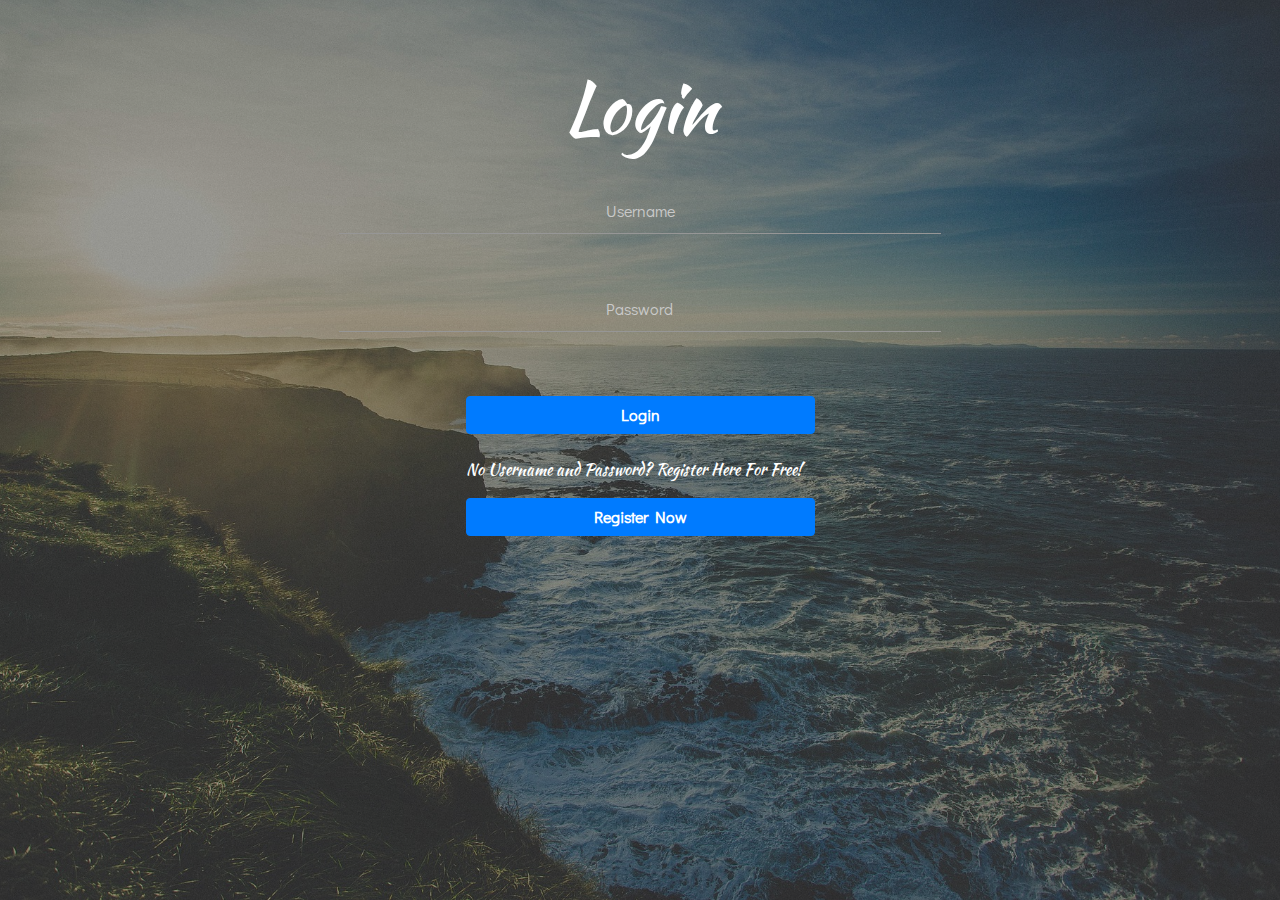
<file: week3/login.html>
<!DOCTYPE html>
<html lang="en">
	<head>
		<meta charset="UTF-8">
		<title>Login</title>
		<link rel="stylesheet" href="https://maxcdn.bootstrapcdn.com/bootstrap/4.0.0-alpha.6/css/bootstrap.min.css">
		<!-- Font awesome -->
		<link rel="stylesheet" type="text/css" href="css/font-awesome.min.css">
		<link rel="stylesheet" type="text/css" href="css/login1.css">

		<!-- Google Fonts -->
		<link href="https://fonts.googleapis.com/css?family=Raleway" rel="stylesheet">
		<link href="https://fonts.googleapis.com/css?family=Cookie" rel="stylesheet">
		<link href="https://fonts.googleapis.com/css?family=Kaushan+Script" rel="stylesheet">
		<link href="https://fonts.googleapis.com/css?family=Kaushan+Script|Wendy+One" rel="stylesheet">
		<link href="https://fonts.googleapis.com/css?family=Didact+Gothic" rel="stylesheet">

	</head>
	<body>
		<section class="con">
			<div class="overlay">
				<div class="container">

					<div class="row justify-content-center">
						<div class="col-md-8 p-3 mt-5">
							<h2 class="text-center display-3">Login</h2>
						</div>
					</div>
					<div class="row h-50 justify-content-center">
						<div class="col-md-8 main-con p-3 justify-content-center">
							<form class="form-horizontal">
								<div class="form-group row justify-content-center">
								<div class="col-md-10 mb-5">
									<div class="wrapper">
										<input type="text"  id="username" class="in" placeholder="Username">
										 <span class="underline"></span>
										</div>

								</div>
								</div>
								<div class="form-group row">
								<div class="col-md-10 offset-md-1 mb-5">
									<div class="wrapper">
									<input type="password" id="password" class="in" placeholder="Password">
										<span class="underline"></span>

									</div>

								</div>
								</div>

								<div class="form-group row justify-content-center">
									<div class="col-md-6">
										<button type ="submit" class="btn btn-primary btn-block" onclick="validate()"onsubmit="return validate()">Login</button>

										<br>
										<p> <font color=white><font size=3px;>No Username and Password? Register Here For Free!</p>
										<button type="submit" formaction="registration.html" class="btn btn-primary btn-block">Register Now</button>

									</br>

									</div>

								</div>

							</form>

						</div>
					</div>
				</div>
		</section>
		<script type="text/javascript" src="login.js"> </script>

</body>
</html>
</file>
<file: week3/css/login1.css>
*, body {
  padding: 0;
  margin: 0; }

body {
  overflow: hidden;
  font-family: 'Kaushan Script','Wendy One', sans-serif; }

h1, h2, h3 {
  color: #fff; }

.con {
  background: url("../img/sea-1209607_1920.jpg");
  height: 100vh;
  background-repeat: no-repeat;
  background-size: cover;
  background-position: center center; }

.overlay {
  background: rgba(31, 31, 31, 0.4);
  height: inherit; }

.main-con {
  border-radius: 5px;
  margin: 10px; }

::-webkit-input-placeholder {
  color: #cacaca;
  text-align: center; }

input {
  outline: none; }

.in {
  font-family: 'Didact Gothic', sans-serif;
  background-color: transparent;
  border: none;
  border-bottom: 1px solid #969696;
  color: #E0E0E0;
  text-align: center;
  font-size: 16px;
  margin: -25px 0 0 0px;
  padding: 10px 0px;
  width: 100%; }
  .in:focus {
    outline: none; }
    .in:focus::-webkit-input-placeholder {
      color: #E0E0E0; }

.in:focus + .underline {
  transform: scale(1); }

.underline {
  background-color: #129cf3;
  display: inline-block;
  height: 2px;
  margin-top: -5px;
  position: absolute;
  top: 38px;
  -webkit-transform: scale(0, 2);
  transform: scale(0, 2);
  -webkit-transition: all 0.3s linear;
  transition: all 0.3s linear;
  width: 95.5%; }

.t {
  font-family: 'Didact Gothic', sans-serif;
  color: #969696;
  margin-top: 200px; }

.btn {
  font-family: 'Didact Gothic', sans-serif;
  font-weight: 700; }

@media only screen and (max-width: 680px) {
  .display-3 {
    font-size: 50px; } }
@media only screen and (max-width: 460px) {
  .display-3 {
    font-size: 40px; } }

/*# sourceMappingURL=login1.css.map */
</file>
